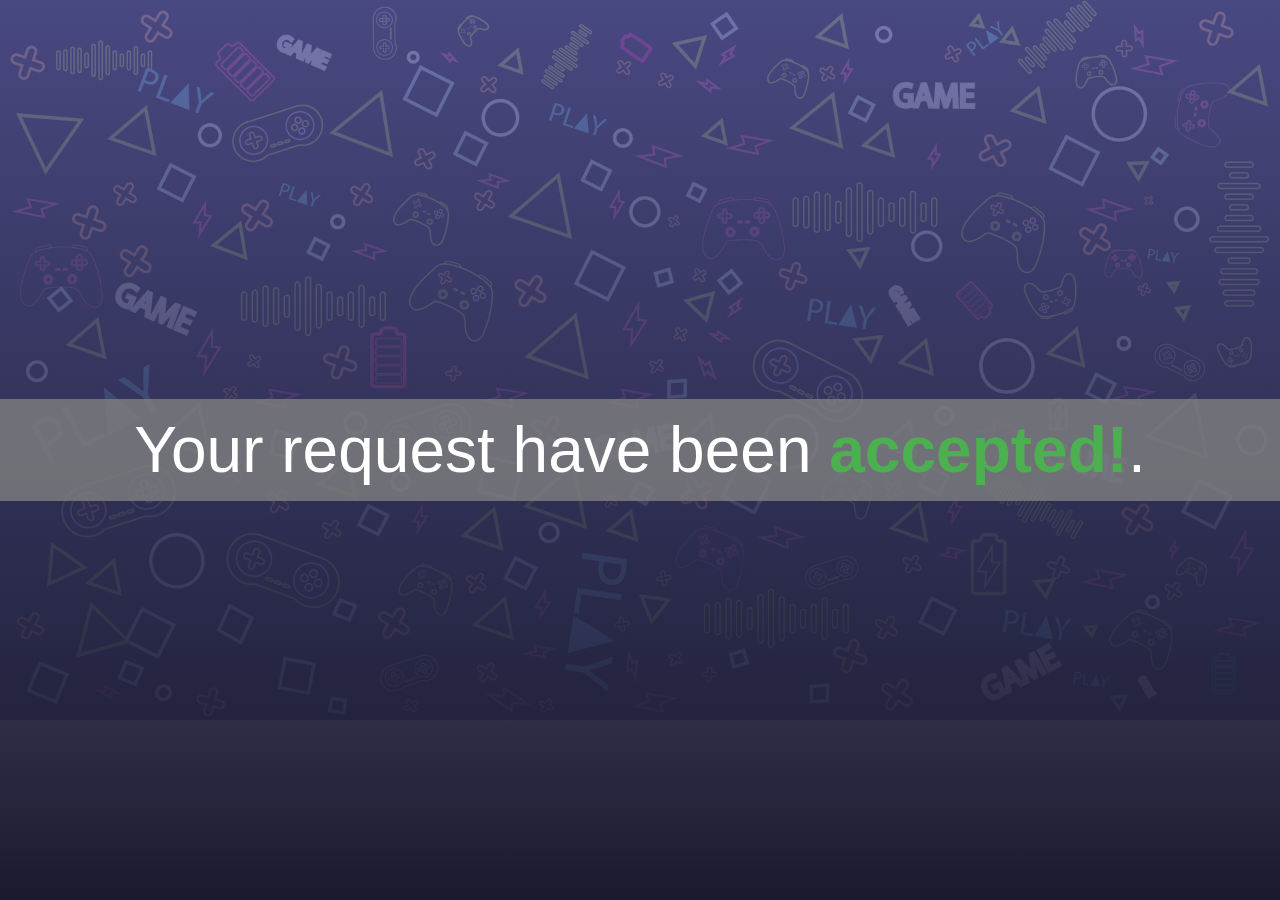
<file: web/game-event-website/confirmation.html>
<!DOCTYPE html>
<html lang="en">
<head>
    <meta charset="UTF-8">
    <meta name="viewport" content="width=device-width, initial-scale=1.0">
    <title>Document</title>
    <style>
        body {
        font-family: Arial, sans-serif;
        margin: 0;
        padding: 0;
        display: grid;
        place-items: center;
        background: linear-gradient(rgba(88, 88, 157, 0.8), rgba(26, 26, 46, 1)), 
                    url("resourses/vecteezy_game-background-with-gamepad-joystick-geometric-pattern-and_47892312.jpg");
        
        background-size: cover;
        background-repeat: no-repeat;
        background-size: 100%;
        background-position: center top;
        color: var(--text-main);
        line-height: 1.6;
        height: 100vh;
        }
        p {
            color: white;
            width: 100%;
            text-align: center;
            background-color: rgba(128,128, 128, 0.8);
            --size: 4em;
            font-size: var(--size);
        }
        span {
            color: #4CAF50;
            font-weight: bold;
        }
    </style>
</head>
<body>
    <p>Your request have been <span>accepted!</span>.</p>
</body>
</html>
</file>
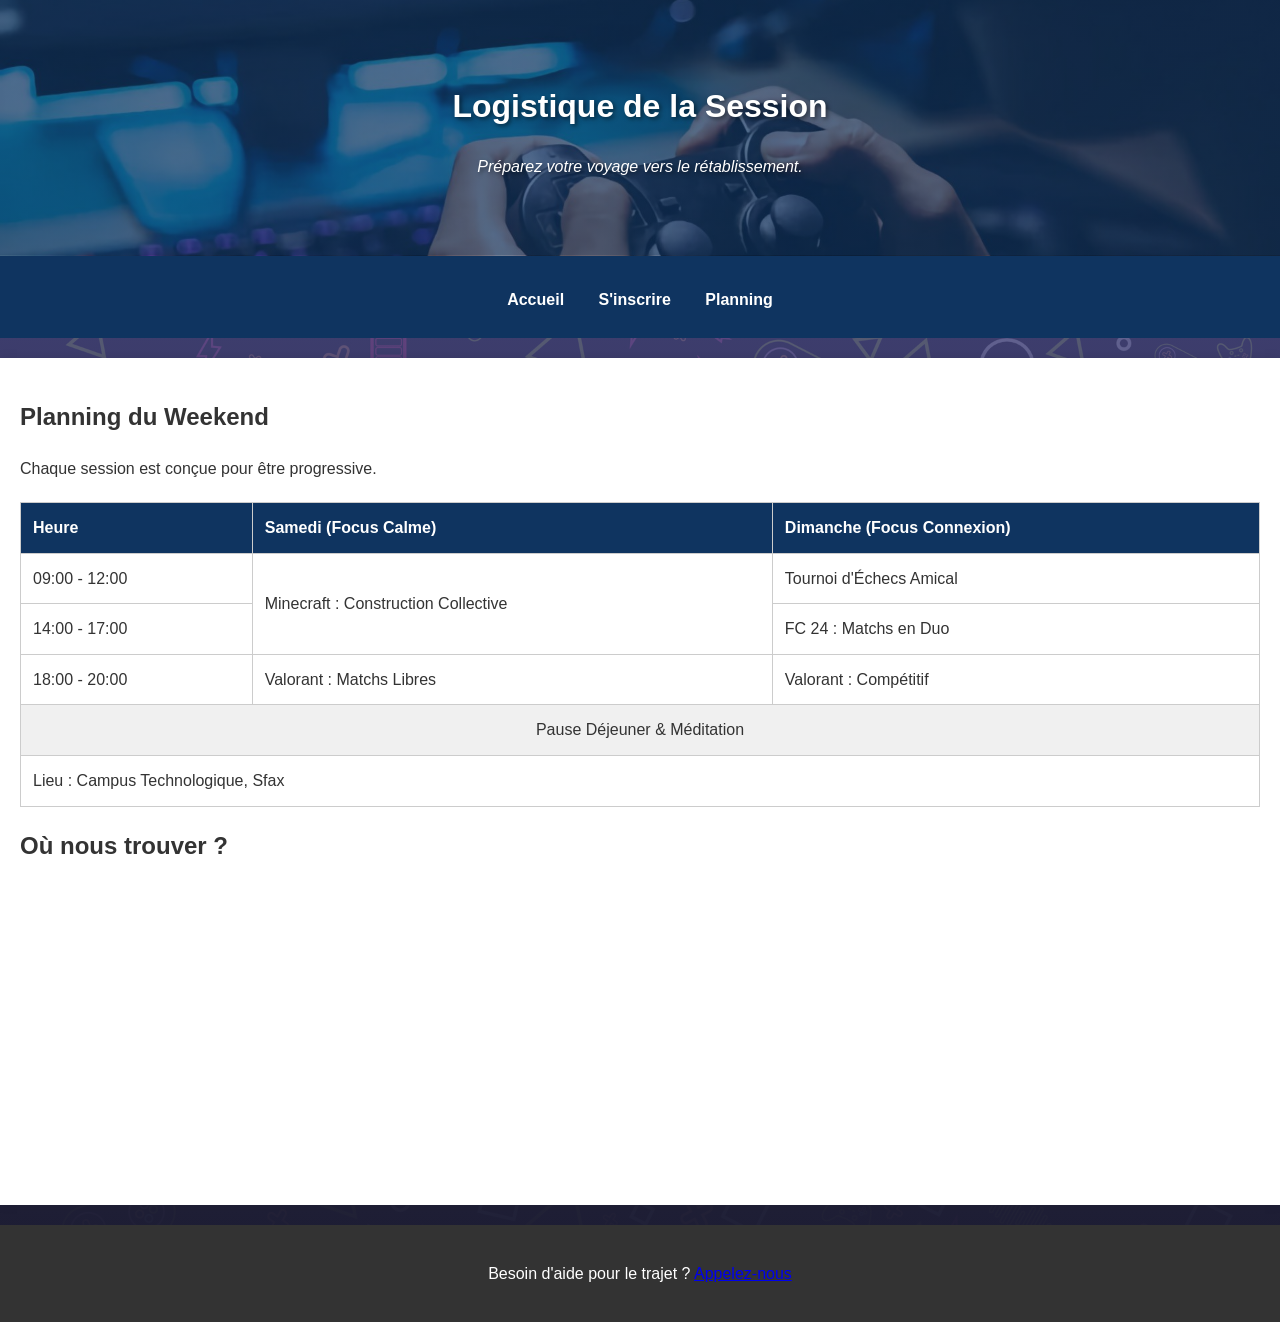
<file: web/game-event-website/details.html>
<!DOCTYPE html>
<html lang="fr">
<head>
    <meta charset="UTF-8">
    <meta name="viewport" content="width=device-width, initial-scale=1.0">
    <title>Détails | PHASE II</title>
    <meta name="description" content="Planning et localisation de la session de gaming Phase II.">
    <link rel="stylesheet" href="style.css">
</head>
<body>

    <header id="page-header">
        <h1>Logistique de la Session</h1>
        <p><em>Préparez votre voyage vers le rétablissement.</em></p>
    </header>

    <nav id="page-nav">
        <ul>
            <li><a href="index.html">Accueil</a></li>
            <li><a href="signin.html">S'inscrire</a></li>
            <li><a href="details.html">Planning</a></li>
        </ul>
    </nav>

    <main>
        <article>
            <section id="schedule">
                <h2>Planning du Weekend</h2>
                <p>Chaque session est conçue pour être progressive.</p>
                
                <table>
    <thead>
        <tr>
            <th>Heure</th>
            <th>Samedi (Focus Calme)</th>
            <th>Dimanche (Focus Connexion)</th>
        </tr>
    </thead>
    <tbody>
        <tr>
            <td>09:00 - 12:00</td>
            <td rowspan="2">Minecraft : Construction Collective</td>
            <td>Tournoi d'Échecs Amical</td>
        </tr>
        <tr>
            <td>14:00 - 17:00</td>
            <td>FC 24 : Matchs en Duo</td>
        </tr>
        <tr>
            <td>18:00 - 20:00</td>
            <td>Valorant : Matchs Libres</td>
            <td>Valorant : Compétitif</td>
        </tr>
        <tr>
            <td colspan="3" style="text-align:center; background-color:#f0f0f0;">
                Pause Déjeuner & Méditation
            </td>
        </tr>
    </tbody>
    <tfoot>
        <tr>
            <td colspan="3">Lieu : Campus Technologique, Sfax</td>
        </tr>
    </tfoot>
</table>
            </section>

            <section id="location">
                <h2>Où nous trouver ?</h2>
                <div class="google-maps">
                    <iframe src="https://www.google.com/maps/embed?pb=!1m18!1m12!1m3!1d6549.365680642261!2d10.755982818038733!3d34.8390659826963!2m3!1f0!2f0!3f0!3m2!1i1024!2i768!4f13.1!3m3!1m2!1s0x1301d19db21e2b53%3A0x771c533873752407!2sHigher%20Institute%20of%20Computer%20Science%20and%20Multimedia%20of%20Sfax!5e0!3m2!1sen!2stn!4v1777202785682!5m2!1sen!2stn" width="800" height="600" style="border:0;" allowfullscreen="" loading="lazy" referrerpolicy="no-referrer-when-downgrade"
                        style="border:0;" 
                        allowfullscreen="" 
                        loading="lazy">
                    </iframe>
                </div>
            </section>
        </article>
    </main>

    <footer id="page-footer">
        <p>Besoin d'aide pour le trajet ? <a href="tel:+21674000000">Appelez-nous</a></p>
    </footer>

</body>
</html>
</file>
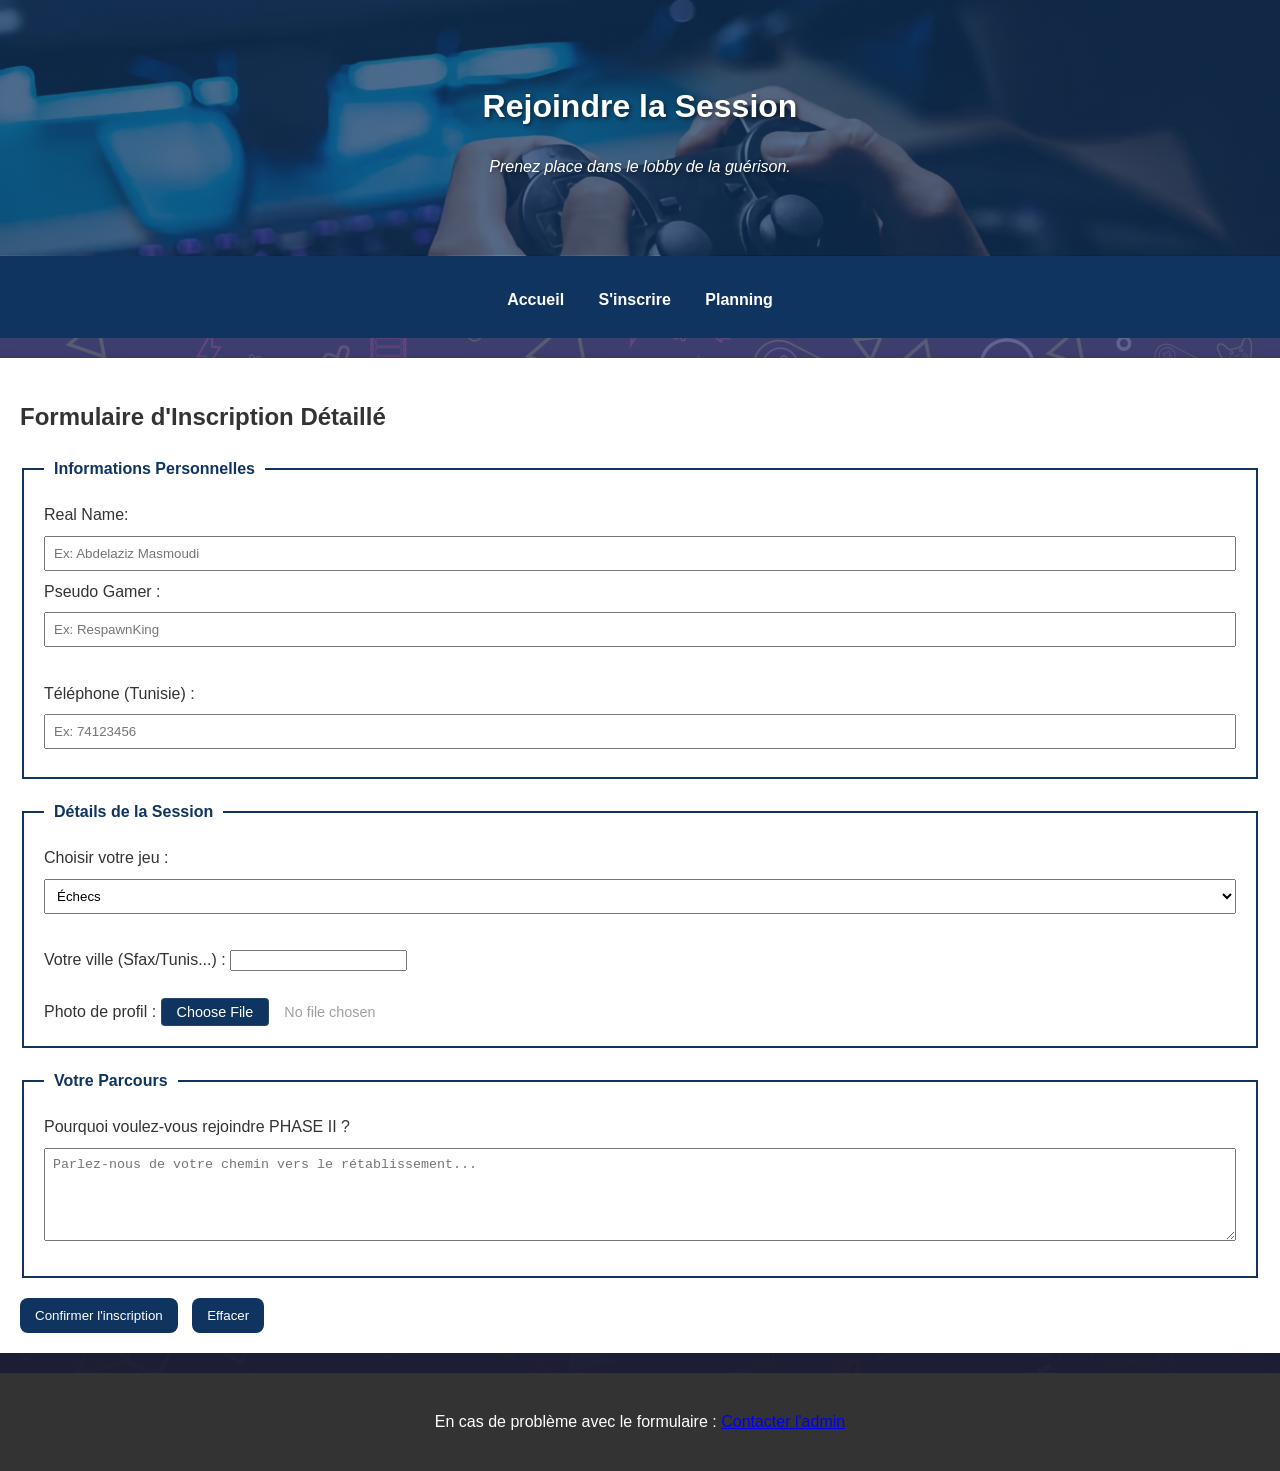
<file: web/game-event-website/signin.html>
<!DOCTYPE html>
<html lang="fr">
<head>
    <meta charset="UTF-8">
    <meta name="viewport" content="width=device-width, initial-scale=1.0">
    <title>Inscription | PHASE II</title>
    
    <meta name="description" content="Rejoignez la session de récupération PHASE II. Remplissez le formulaire pour participer.">
    <link rel="stylesheet" href="style.css">
</head>
<body>

    <header id="page-header">
        <h1>Rejoindre la Session</h1>
        <p><em>Prenez place dans le lobby de la guérison.</em></p>
    </header>

    <nav id="page-nav">
        <ul>
            <li><a href="index.html">Accueil</a></li>
            <li><a href="signin.html">S'inscrire</a></li>
            <li><a href="details.html">Planning</a></li>
        </ul>
    </nav>

    <main>
        <article>
            <h2>Formulaire d'Inscription Détaillé</h2>
            <form action="confirmation.html" method="get">
                
                <fieldset>
                    <legend>Informations Personnelles</legend>
                    <label for="atualname">Real Name:</label>
                    <input type="text" id="actualname" name="userrealname" maxlength="50" size="20" required placeholder="Ex: Abdelaziz Masmoudi">
                    <label for="username">Pseudo Gamer :</label>
                    <input type="text" id="username" name="user" maxlength="15" size="20" required placeholder="Ex: RespawnKing">
                    <br><br>

                    <label for="tel">Téléphone (Tunisie) :</label>
                    <input type="tel" id="tel" name="phone" pattern="[0-9]{8}" placeholder="Ex: 74123456" required title="Veuillez entrer 8 chiffres.">
                </fieldset>

                <fieldset>
                    <legend>Détails de la Session</legend>
                    
                    <label for="game-select">Choisir votre jeu :</label>
                    <select name="game" id="game-select">
                        <optgroup label="Stratégie & Calme">
                            <option value="chess">Échecs</option>
                            <option value="minecraft">Minecraft (Creative)</option>
                        </optgroup>
                        <optgroup label="Action & Réflexes">
                            <option value="fc24">FC 24</option>
                            <option value="valorant">Valorant</option>
                        </optgroup>
                    </select>
                    <br><br>

                    <label for="region">Votre ville (Sfax/Tunis...) :</label>
                    <input list="cities" id="region" name="city">
                    <datalist id="cities">
                        <option value="Sfax">
                        <option value="Tunis">
                        <option value="Sousse">
                        <option value="Gabès">
                    </datalist>
                    <br><br>

                    <label for="avatar">Photo de profil :</label>
                    <input type="file" id="avatar" name="profile_pic">
                </fieldset>

                <fieldset>
                    <legend>Votre Parcours</legend>
                    <label for="message">Pourquoi voulez-vous rejoindre PHASE II ?</label><br>
                    <textarea id="message" name="motivation" rows="5" cols="40" placeholder="Parlez-nous de votre chemin vers le rétablissement..."></textarea>
                </fieldset>

                <div style="margin-top: 20px;">
                    <button type="submit" class="button">Confirmer l'inscription</button>
                    <button type="reset" class="button">Effacer</button>
                </div>
            </form>
        </article>
    </main>

    <footer id="page-footer">
        <p>En cas de problème avec le formulaire : <a href="mailto:admin@phase2.tn">Contacter l'admin</a></p>
    </footer>

</body>
</html>
</file>
<file: web/game-event-website/style.css>
/* 1. Root & Base Styles */
:root {
    --dark-bg: #1a1a2e;
    --light-bg: #f4f7f6;
    --accent-blue: #0f3460;
    --text-main: #333;
}

body {
    font-family: Arial, sans-serif;
    margin: 0;
    padding: 0;
    background: linear-gradient(rgba(88, 88, 157, 0.8), rgba(26, 26, 46, 1)), 
                url("resourses/vecteezy_game-background-with-gamepad-joystick-geometric-pattern-and_47892312.jpg");
    
    background-size: cover;
    background-attachment: scroll; 
    background-size: 100%;
    background-position: center top;
    color: var(--text-main);
    line-height: 1.6;
}


#page-header {
    background: linear-gradient(rgba(15, 52, 96, 0.7), rgba(15, 52, 96, 0.7)), 
                url("resourses/untitled_yn15.1920.jpg");
    
    background-size: cover;       
    background-position: center; 
    color: white;
    padding: 60px 20px;
    text-align: center;
    border-bottom: 5px solid var(--accent-blue);
    text-shadow: 2px 2px 4px rgba(0, 0, 0, 0.5);
}
.site-title {
    font-size: 3em;
    letter-spacing: 5px;
    text-transform: uppercase;
    margin-bottom: 10px;
}

#page-nav {
    background-color: var(--accent-blue);
    padding: 10px;
    text-align: center;

}

#page-nav ul {
    list-style-type: none;
    padding: 0;
}

#page-nav li {
    display: inline;
    margin: 0 15px;
}

#page-nav a {
    color: white;
    text-decoration: none;
    font-weight: bold;
}

main {
    max-width: 1300px;
    margin: 20px auto;
    background: white;
    padding: 20px;
    box-shadow: 0 0 10px rgba(0,0,0,0.1);
    display: flex;
    flex-wrap: wrap;
}

article {
    width: 100%;
}

aside {
    background: #e9ecef;
    padding: 15px;
    border-radius: 8px;
    height: fit-content;
}

#intro p {
    text-align: justify; 
    column-count: 2; 
    column-rule: 1px solid #bbbbbb;
}

mark {
    background-color: #ffd700;
    padding: 0 5px;
}

table {
    width: 100%;
    margin-top: 20px;
    border-collapse: collapse;
}

th, td {
    border: 1px solid #ccc;
    padding: 12px;
    text-align: left;
}

thead {
    background-color: var(--accent-blue);
    color: white;
}

fieldset {
    border: 2px solid var(--accent-blue);
    margin-bottom: 20px;
    padding: 20px;
}

legend {
    font-weight: bold;
    padding: 0 10px;
    color: var(--accent-blue);
}

input[type="text"], input[type="tel"], select, textarea {
    width: 100%;
    padding: 8px;
    margin: 8px 0;
    box-sizing: border-box; 
}

footer {
    text-align: center;
    padding: 20px;
    background-color: #333;
    color: white;
    clear: both;
}

.button {
    position: relative;
    padding: 10px 15px;
    margin-right: 10px;
    border-radius: 8px;
    border: none;
    color: white;
    cursor: pointer;
    overflow: hidden;
    z-index: 1;
    background-color: #0f3460; 
}

.button::before {
    content: "";
    position: absolute;
    top: 0;
    left: 0;
    width: 100%;
    height: 100%;
    background-image: linear-gradient(rgba(15, 51, 96, 0.7), rgba(15, 51, 96, 0.7)), 
                      url("resourses/giphy.gif");
    
    background-size: cover;
    background-position: center;
    background-repeat: no-repeat;
    
    opacity: 0; 
    z-index: -1; 
    
    transition: opacity 0.4s ease-in-out;
}


.button:hover::before {
    opacity: 1;
}

.button:hover {
    transform: scale(1.05);
    transition: transform 0.3s ease;
}

.button:active::before {
    
    background-image: linear-gradient(rgba(25, 87, 162, 0.6), rgba(25, 87, 162, 0.6)), 
                      url("resourses/giphy.gif");
}

.button:active {

    filter: brightness(1.3);
    transition: transform 0.1s ease, filter 0.1s ease;
}

#avatar {
    color: #a0a0a0;
    font-size: 0.9rem;
}

#avatar::file-selector-button {
    padding: 5px 15px;
    margin-right: 15px;
    background-color: #0f3460;
    color: white;
    border: 1px solid rgba(255, 255, 255, 0.1);
    border-radius: 4px;
    cursor: pointer;
    
    transition: all 0.3s ease-in-out;
}


#avatar::file-selector-button:hover {
    background-color: #1a4a80;
    border-color: rgba(255, 255, 255, 0.4);
}


#avatar::file-selector-button:active {
    background-color: #195aa9;
    color: white;
    transform: scale(0.95);
    transition: 0.1s; 
}

.google-maps {
    position: relative;
    padding-bottom: 300px;
    height: 0;
    overflow: hidden;
}
.google-maps iframe {
    position: absolute;
    top: 0;
    left: 0;
    width: 100% !important;
    height: 300px !important;
}
</file>
